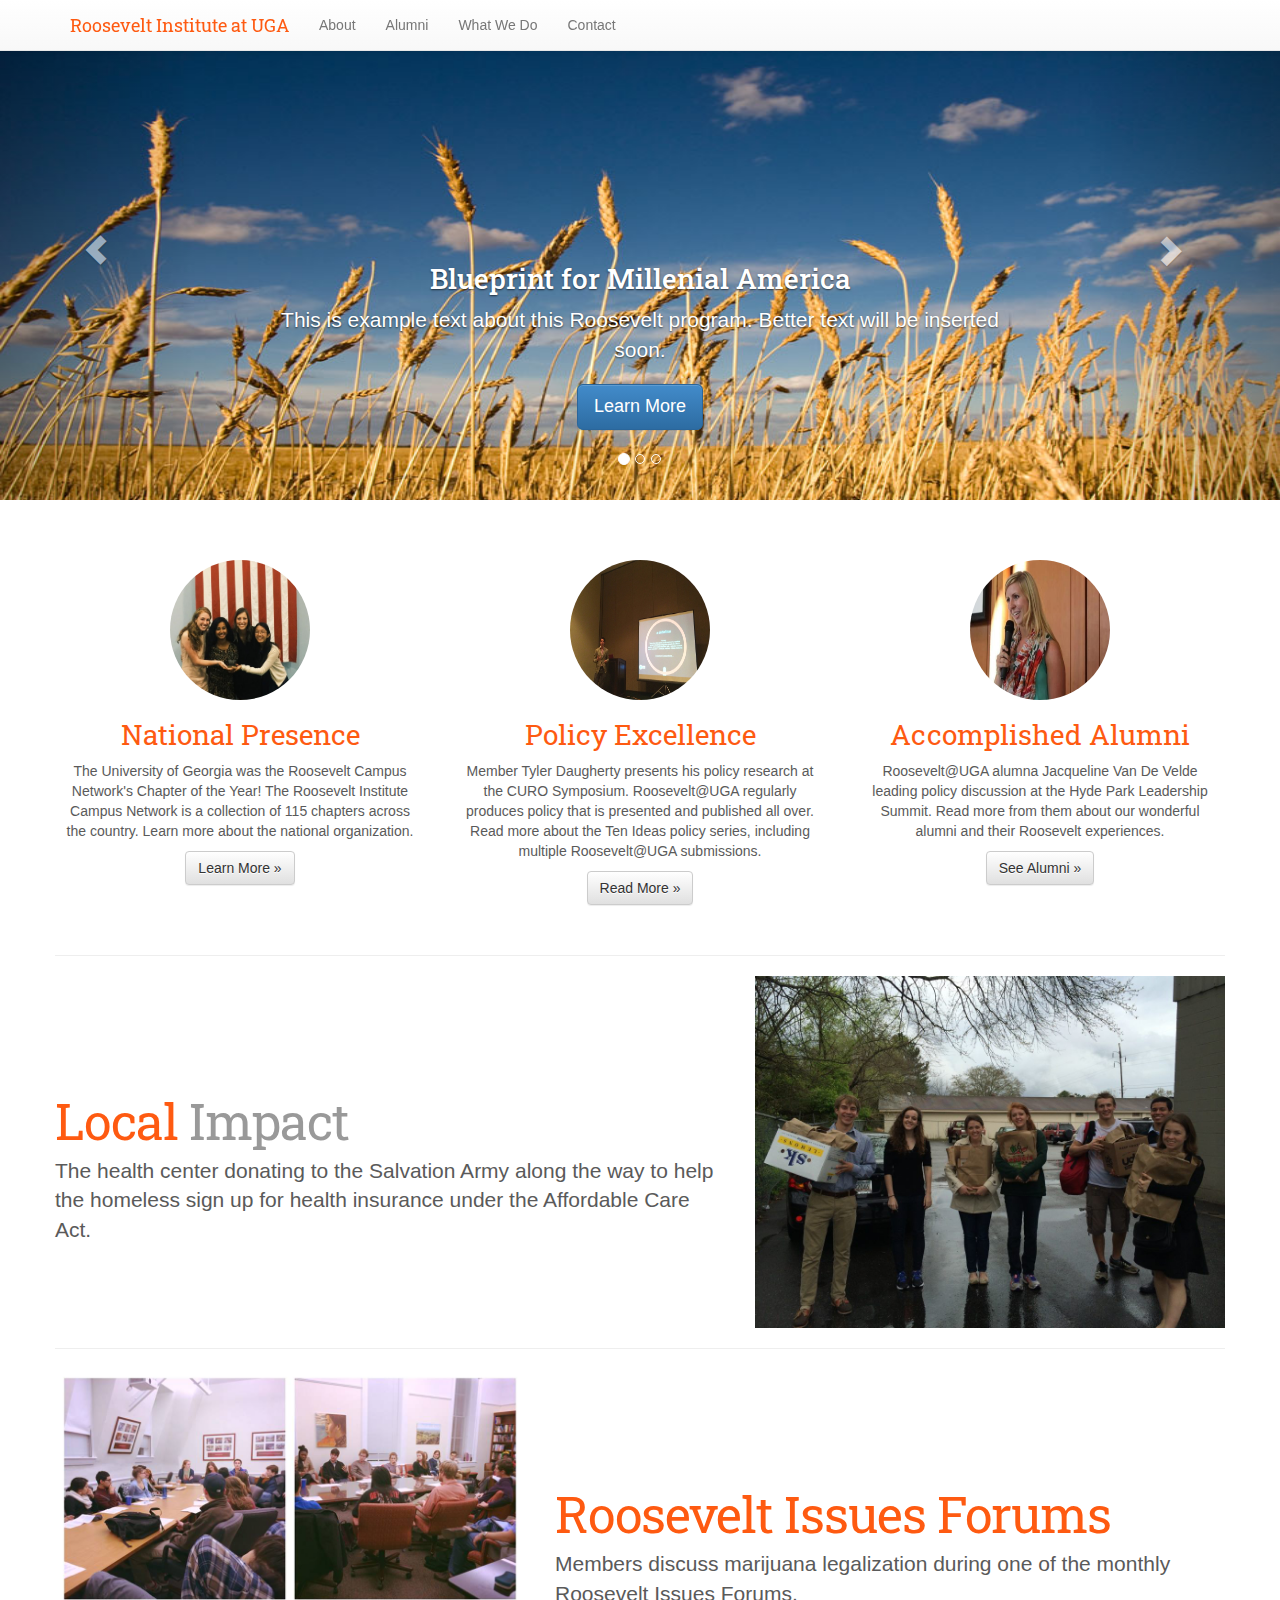
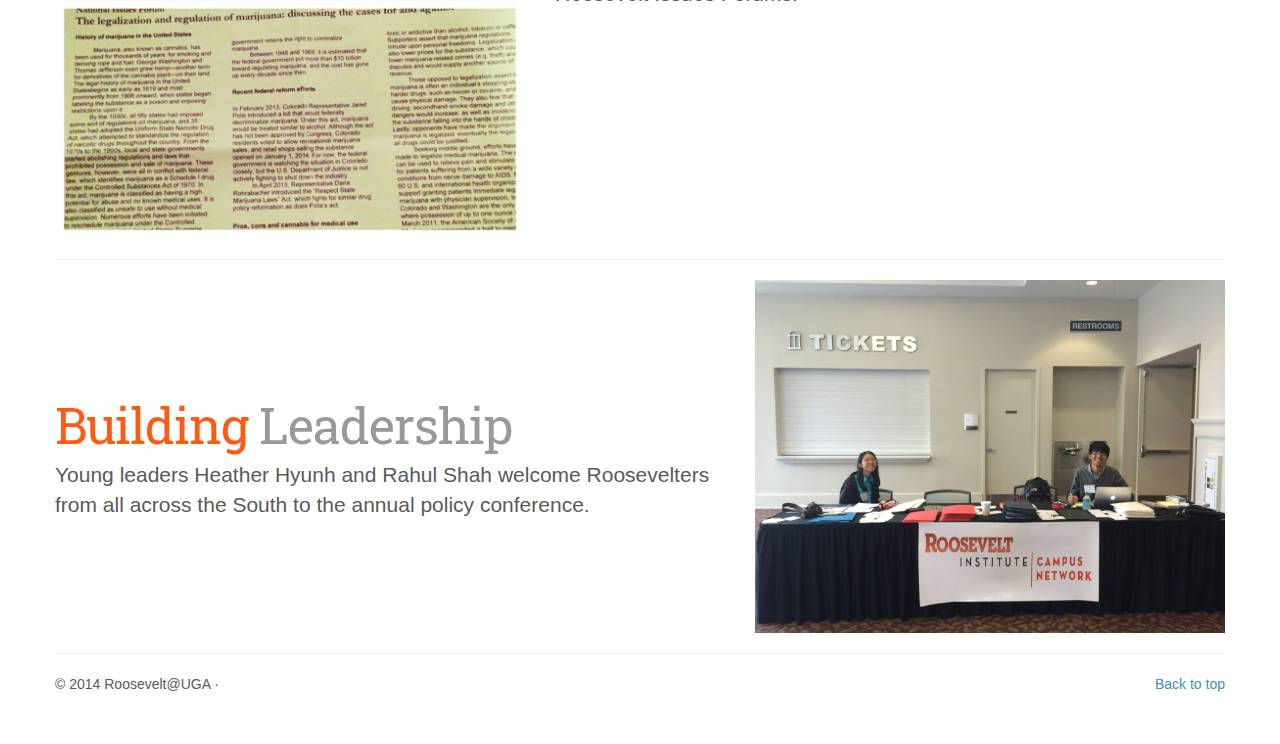
<file: index.html>
<html>
<head>
	<!--Comments look like this-->
	<title>Roosevelt at UGA</title>
	<meta charset="UTF-8">
	<meta name="description" content="Roosevelt at UGA is a student-run policy think tank.">
	<meta name="title" content="Roosevelt at UGA">
	<meta name="keywords" content="Roosevelt at UGA, UGA, Roosevelt, Roosevelt Institute, Roos at UGA, RoosUGA">
	<meta name="author" content="Roosevelt at UGA">
	

	<link rel="stylesheet" href="css/bootstrap.min.css">
	<link rel="stylesheet" href="css/bootstrap-theme.min.css">
	<link rel="stylesheet" href="css/carousel.css">
	<link rel="stylesheet" href="css/normalize.css">
		<link rel="stylesheet" href="css/main.css">
	<script type="text/javascript" src="jquery-1.8.3.min.js"></script>
	<script type="text/javascript" src="jquery-ui-1.9.2.custom.min.js"></script>
	<script type="text/javascript" src="bootstrap.min.js"></script>
	<script type="text/javascript" src="docs.min.js"></script>
</head>
<body>

<!---Navigation
	================================================== -->
	<div class="navbar navbar-default navbar-fixed-top" role="navigation">
      <div class="container">
        <div class="navbar-header">
          <button type="button" class="navbar-toggle" data-toggle="collapse" data-target=".navbar-collapse">
            <span class="sr-only">Toggle navigation</span>
            <span class="icon-bar"></span>
            <span class="icon-bar"></span>
            <span class="icon-bar"></span>
          </button>
          <a class="navbar-brand" href="index.html">Roosevelt Institute at UGA</a>
        </div>
        <div class="navbar-collapse collapse">
          <ul class="nav navbar-nav">
            <li><a href="about.html">About</a></li>
			<li><a href="alumni.html">Alumni</a></li>
            <li><a href="whatwedo.html">What We Do</a></li>
			<li><a href="contact.html">Contact</a></li>
          </ul>
        </div><!--/.nav-collapse -->
      </div>
    </div>

<!-- Carousel
    ================================================== -->
    <div id="myCarousel" class="carousel slide" data-ride="carousel">
      <!-- Indicators -->
      <ol class="carousel-indicators">
        <li data-target="#myCarousel" data-slide-to="0" class="active"></li>
        <li data-target="#myCarousel" data-slide-to="1"></li>
        <li data-target="#myCarousel" data-slide-to="2"></li>
      </ol>
      <div class="carousel-inner">
        <div class="item active">
          <img src="img/wheat_small.jpg" alt="First slide">
          <div class="container">
            <div class="carousel-caption">
              <h4>Blueprint for Millenial America</h4>
              <p>This is example text about this Roosevelt program. Better text will be inserted soon.</p>
              <p><a class="btn btn-lg btn-primary" href="http://www.scribd.com/doc/44487427/Blueprint-for-Millennial-America" role="button">Learn More</a></p>
            </div>
          </div>
        </div>
        <div class="item">
          <img src="img/city_small.jpg" alt="Second slide">
          <div class="container">
            <div class="carousel-caption">
              <h4>Ten Ideas Series</h4>
              <p>Information about Roosevelt's Ten Ideas Series that is published each year.</p>
              <p><a class="btn btn-lg btn-primary" href="http://www.rooseveltcampusnetwork.org/blog/10-ideas-series" role="button">Learn more</a></p>
            </div>
          </div>
        </div>
        <div class="item">
          <img src="img/roosevelt.jpg" alt="Join Roosevelt">
          <div class="container">
            <div class="carousel-caption">
              <h4>Roosevelt Institute at UGA</h4>
              <p>Roosevelt Institute at UGA is a student-run policy think tank that works to affect change in the community by implementing policy and taking action. Interested in joining UGA's Roosevelt Institute Chapter? Click the button below to request information!</p>
              <p><a class="btn btn-lg btn-primary" href="contact.html" role="button">Join Today!</a></p>
            </div>
          </div>
        </div>
      </div>
      <a class="left carousel-control" href="#myCarousel" data-slide="prev"><span class="glyphicon glyphicon-chevron-left"></span></a>
      <a class="right carousel-control" href="#myCarousel" data-slide="next"><span class="glyphicon glyphicon-chevron-right"></span></a>
    </div><!-- /.carousel -->

    <!-- Marketing messaging and featurettes
    ================================================== -->
    <!-- Wrap the rest of the page in another container to center all the content. -->

    <div class="container marketing">

      <!-- Three columns of text below the carousel -->
      <div class="row">
        <div class="col-lg-4">
          <img class="img-circle" src="img/chapofyear2.jpg" width="140px" height="140px" alt="Generic placeholder image">
          <h2>National Presence</h2>
          <p>
		   The University of Georgia was the Roosevelt Campus Network's Chapter of the Year!  The Roosevelt Institute Campus Network is a collection of 115 chapters across the country.  Learn more about the national organization.
		  </p>
          <p><a class="btn btn-default" href="http://www.rooseveltcampusnetwork.org/" role="button">Learn More &raquo;</a></p>
        </div><!-- /.col-lg-4 -->
        <div class="col-lg-4">
          <img class="img-circle" src="img/tenideas.jpg" width="140px" height="140px" alt="Generic placeholder image">
          <h2>Policy Excellence</h2>
          <p>
		  Member Tyler Daugherty presents his policy research at the CURO Symposium. Roosevelt@UGA regularly produces policy that is presented and published all over.  Read more about the Ten Ideas policy series, including multiple Roosevelt@UGA submissions.
		  </p>
          <p><a class="btn btn-default" href="http://www.rooseveltcampusnetwork.org/blog/10-ideas-series" role="button">Read More &raquo;</a></p>
        </div><!-- /.col-lg-4 -->
        <div class="col-lg-4">
          <img class="img-circle" src="img/jacqueline.jpg" width="140px" height="140px" alt="Jacqueline Van De Velde">
          <h2>Accomplished Alumni</h2>
          <p>Roosevelt@UGA alumna Jacqueline Van De Velde leading policy discussion at the Hyde Park Leadership Summit.  Read more from them about our wonderful alumni and their Roosevelt experiences.</p>
          <p><a class="btn btn-default" href="alumni.html" role="button">See Alumni &raquo;</a></p>
        </div><!-- /.col-lg-4 -->
      </div><!-- /.row -->
      <!-- START THE FEATURETTES -->
      <hr class="featurette-divider">

      <div class="row featurette">
        <div class="col-md-7">
          <h2 class="featurette-heading">Local <span class="text-muted">Impact</span></h2>
          <p class="lead">
			The health center donating to the Salvation Army along the way to help the homeless sign up for health insurance under the Affordable Care Act.
		  </p>
        </div>
        <div class="col-md-5">
          <img class="featurette-image img-responsive" width="500px" height="500px" src="img/bridgingthegap.jpg" alt="Generic placeholder image">
        </div>
      </div>

      <hr class="featurette-divider">

      <div class="row featurette">
        <div class="col-md-5">
          <img class="featurette-image img-responsive" width="500px" height="500px" src="img/nif1.jpg" alt="Generic placeholder image">
        </div>
        <div class="col-md-7">
          <h2 class="featurette-heading">Roosevelt Issues Forums</h2>
          <p class="lead">Members discuss marijuana legalization during one of the monthly Roosevelt Issues Forums.</p>
        </div>
      </div>

      <hr class="featurette-divider">

      <div class="row featurette">
        <div class="col-md-7">
          <h2 class="featurette-heading">Building <span class="text-muted">Leadership</span></h2>
          <p class="lead">
		  Young leaders Heather Hyunh and Rahul Shah welcome Roosevelters from all across the South to the annual policy conference.
		  </p>
        </div>
        <div class="col-md-5">
          <img class="featurette-image img-responsive" width="500px" height="500px" src="img/rahulandheather.jpg" alt="Generic placeholder image">
        </div>
      </div>

      <hr class="featurette-divider">

      <!-- /END THE FEATURETTES -->


      <!-- FOOTER -->
      <footer>
        <p class="pull-right"><a href="#">Back to top</a></p>
        <p>&copy; 2014 Roosevelt@UGA &middot;</p>
      </footer>

    </div><!-- /.container -->
	
</body>
</html>
</file>
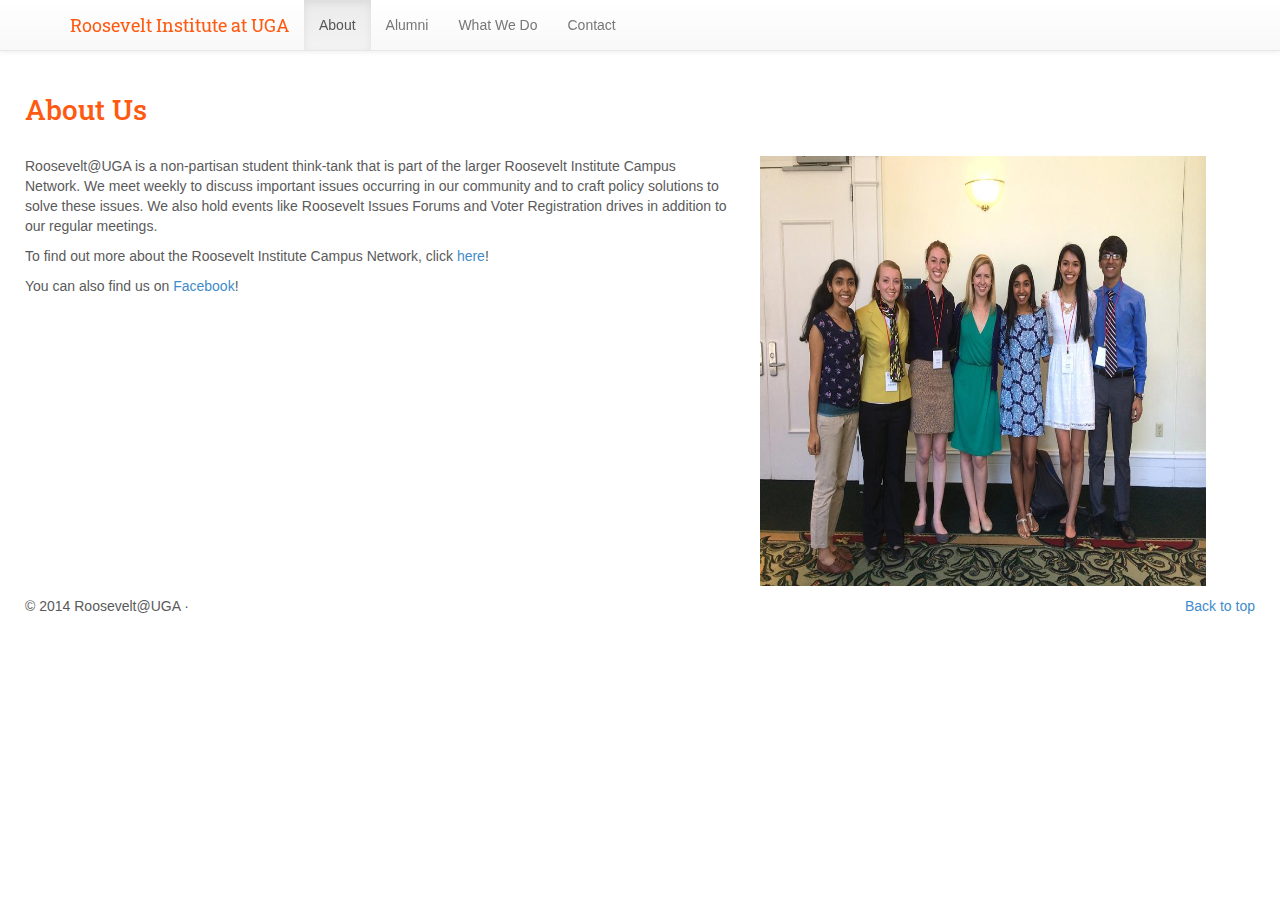
<file: about.html>
<html>
<head>
	<!--Comments look like this-->
	<title>Roosevelt at UGA</title>
	<meta charset="UTF-8">
	<link rel="stylesheet" href="css/bootstrap.min.css">
	<link rel="stylesheet" href="css/bootstrap-theme.min.css">
	<link rel="stylesheet" href="css/carousel.css">
	<link rel="stylesheet" href="css/normalize.css">
	<link rel="stylesheet" href="css/main.css">
	<script type="text/javascript" src="jquery-1.8.3.min.js"></script>
	<script type="text/javascript" src="jquery-ui-1.9.2.custom.min.js"></script>
	<script type="text/javascript" src="bootstrap.min.js"></script>
	<script type="text/javascript" src="docs.min.js"></script>
</head>
<body>

<!---Navigation
	================================================== -->
	<div class="navbar navbar-default navbar-fixed-top" role="navigation">
      <div class="container">
        <div class="navbar-header">
          <button type="button" class="navbar-toggle" data-toggle="collapse" data-target=".navbar-collapse">
            <span class="sr-only">Toggle navigation</span>
            <span class="icon-bar"></span>
            <span class="icon-bar"></span>
            <span class="icon-bar"></span>
          </button>
          <a class="navbar-brand" href="index.html">Roosevelt Institute at UGA</a>
        </div>
        <div class="navbar-collapse collapse">
          <ul class="nav navbar-nav">
            <li class="active"><a href="about.html">About</a></li>
			<li><a href="alumni.html">Alumni</a></li>
            <li><a href="whatwedo.html">What We Do</a></li>
			<li><a href="contact.html">Contact</a></li>
          </ul>
        </div><!--/.nav-collapse -->
      </div>
    </div>

    <!-- Marketing messaging and featurettes
    ================================================== -->
    <!-- Wrap the rest of the page in another container to center all the content. -->

    <div class="container2 marketing2">

      <!-- Three columns of text below the carousel -->
      <div class="row">
			<div class="col-xs-12" id="intro">
			<h2>About Us</h2>
			</div>
			<div class="col-xs-7">
			Roosevelt@UGA is a non-partisan student think-tank that is part of the larger Roosevelt Institute Campus Network. We meet weekly to discuss important issues occurring in our community and to craft policy solutions to solve these issues. We also hold events like Roosevelt Issues Forums and Voter Registration drives in addition to our regular meetings.
			<p></p>
			To find out more about the Roosevelt Institute Campus Network, click <a href="http://www.rooseveltcampusnetwork.org/about-us">here</a>!
			<p><p>
			You can also find us on <a href="https://www.facebook.com/pages/Roosevelt-at-UGA/80691429769">Facebook</a>!
			</div>
			<div class="col-xs-5">
			<img src="img/roos.jpg" width="90%" height="50%">
			</div>
      </div><!-- /.row -->


      <!-- FOOTER -->
      <footer>
        <p class="pull-right"><a href="#">Back to top</a></p>
        <p>&copy; 2014 Roosevelt@UGA &middot; </p>
      </footer>

    </div><!-- /.container -->
	
</body>
</html>
</file>
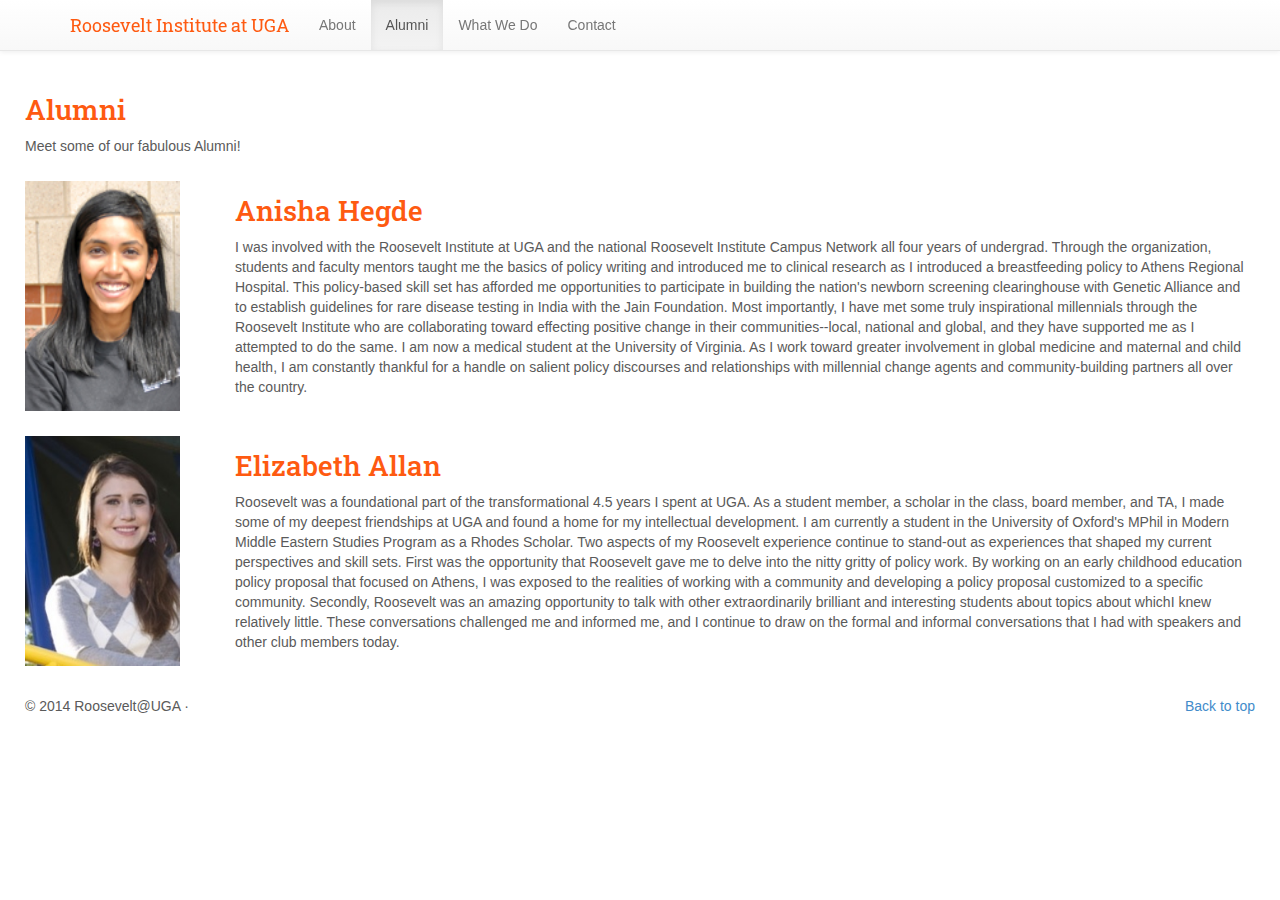
<file: alumni.html>
<html>
<head>
	<!--Comments look like this-->
	<title>Roosevelt at UGA</title>
	<meta charset="UTF-8">

	<link rel="stylesheet" href="css/bootstrap.min.css">
	<link rel="stylesheet" href="css/bootstrap-theme.min.css">
	<link rel="stylesheet" href="css/carousel.css">
	<link rel="stylesheet" href="css/normalize.css">
		<link rel="stylesheet" href="css/main.css">
	<script type="text/javascript" src="jquery-1.8.3.min.js"></script>
	<script type="text/javascript" src="jquery-ui-1.9.2.custom.min.js"></script>
	<script type="text/javascript" src="bootstrap.min.js"></script>
	<script type="text/javascript" src="docs.min.js"></script>
</head>
<body>

<!---Navigation
	================================================== -->
	<div class="navbar navbar-default navbar-fixed-top" role="navigation">
      <div class="container">
        <div class="navbar-header">
          <button type="button" class="navbar-toggle" data-toggle="collapse" data-target=".navbar-collapse">
            <span class="sr-only">Toggle navigation</span>
            <span class="icon-bar"></span>
            <span class="icon-bar"></span>
            <span class="icon-bar"></span>
          </button>
          <a class="navbar-brand" href="index.html">Roosevelt Institute at UGA</a>
        </div>
        <div class="navbar-collapse collapse">
          <ul class="nav navbar-nav">
            <li><a href="about.html">About</a></li>
			<li class="active"><a href="alumni.html">Alumni</a></li>
            <li><a href="whatwedo.html">What We Do</a></li>
			<li><a href="contact.html">Contact</a></li>
          </ul>
        </div><!--/.nav-collapse -->
      </div>
    </div>

    <!-- Marketing messaging and featurettes
    ================================================== -->
    <!-- Wrap the rest of the page in another container to center all the content. -->

    <div class="container2 marketing2">

      <!-- Three columns of text below the carousel -->
      <div class="row">
			<div class="col-xs-12" id="intro">
			<h2>Alumni</h2>
			<p></p>
			Meet some of our fabulous Alumni!
			</div>
			      </div>
			<div class="row">
			<div class="col-xs-2" id="portrait">
				<img src="img/hegde_uga.jpg" width="155px" height="230px">
			</div>
			<div class="col-xs-10" id="bio">
				<h2>Anisha Hegde</h2><p></p>
				I was involved with the Roosevelt Institute at UGA and the national Roosevelt Institute Campus Network all four years of undergrad. Through the organization, students and faculty mentors taught me the basics of policy writing and introduced me to clinical research as I introduced a breastfeeding policy to Athens Regional Hospital. This policy-based skill set has afforded me opportunities to participate in building the nation's newborn screening clearinghouse with Genetic Alliance and to establish guidelines for rare disease testing in India with the Jain Foundation. Most importantly, I have met some truly inspirational millennials through the Roosevelt Institute who are collaborating toward effecting positive change in their communities--local, national and global, and they have supported me as I attempted to do the same. I am now a medical student at the University of Virginia. As I work toward greater involvement in global medicine and maternal and child health, I am constantly thankful for a handle on salient policy discourses and relationships with millennial change agents and community-building partners all over the country.
			</div>
			</div>
			<div class="row">
			<div class="col-xs-2" id="portrait">
				<img src="img/elizabeth.jpg" width="155px" height="230px">
			</div>
			<div class="col-xs-10" id="bio">
				<h2>Elizabeth Allan</h2><p></p>
				Roosevelt was a foundational part of the transformational 4.5 years I spent at UGA. As a student member, a scholar in the class, board member, and TA, I made some of my deepest friendships at UGA and found a home for my intellectual development. I am currently a student in the University of Oxford's MPhil in Modern Middle Eastern Studies Program as a Rhodes Scholar. Two aspects of my Roosevelt experience continue to stand-out as experiences that shaped my current perspectives and skill sets. First was the opportunity that Roosevelt gave me to delve into the nitty gritty of policy work. By working on an early childhood education policy proposal that focused on Athens, I was exposed to the realities of working with a community and developing a policy proposal customized to a specific community. Secondly, Roosevelt was an amazing opportunity to talk with other extraordinarily brilliant and interesting students about topics about whichI knew relatively little. These conversations challenged me and informed me, and I continue to draw on the formal and informal conversations that I had with speakers and other club members today. 
			</div>
			</div>

<!-- /.row -->


      <!-- FOOTER -->
      <footer>
        <p class="pull-right"><a href="#">Back to top</a></p>
        <p>&copy; 2014 Roosevelt@UGA &middot; </p>
      </footer>

    </div><!-- /.container -->
	
</body>
</html>
</file>
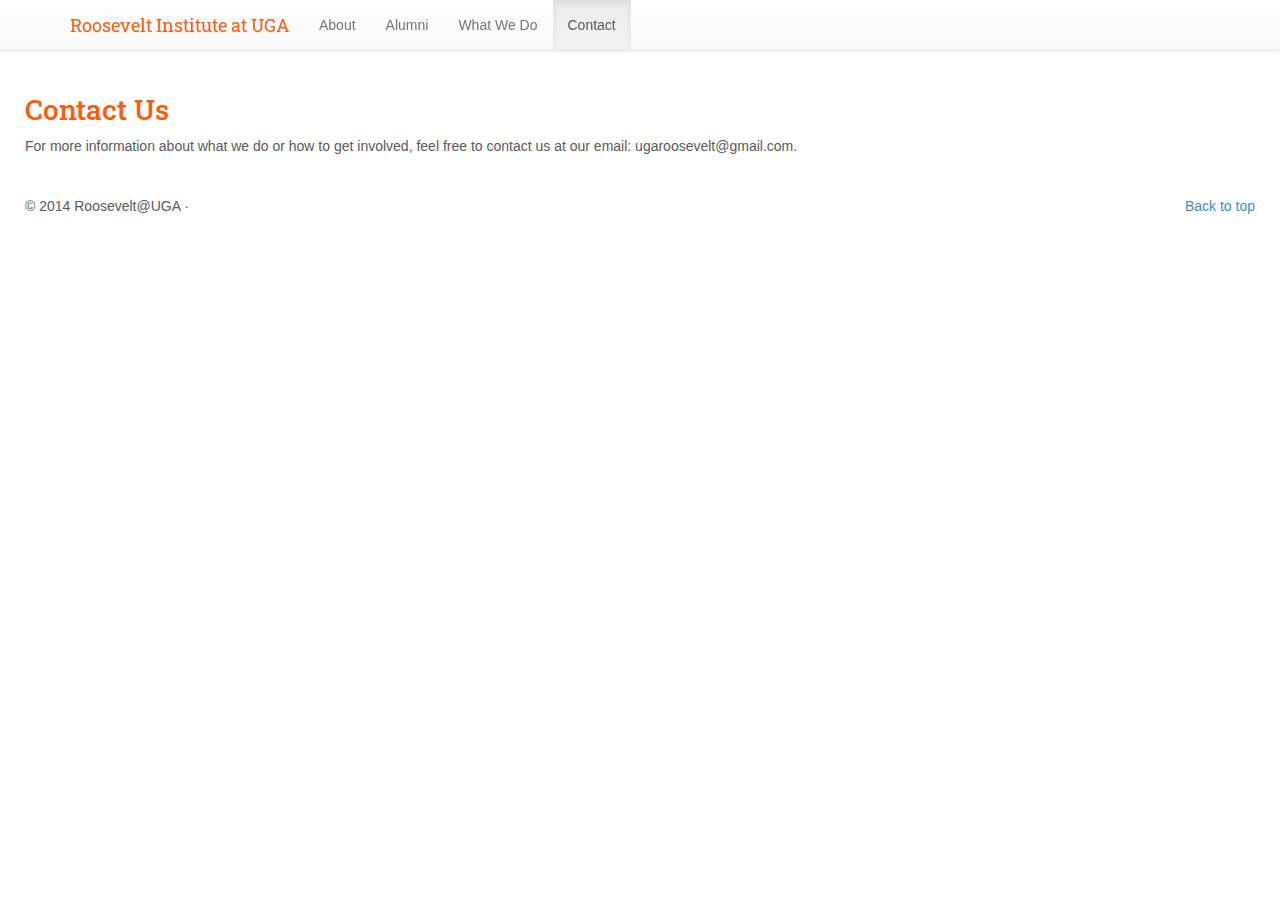
<file: contact.html>
<html>
<head>
	<!--Comments look like this-->
	<title>Roosevelt at UGA</title>
	<meta charset="UTF-8">
	<link rel="stylesheet" href="css/bootstrap.min.css">
	<link rel="stylesheet" href="css/bootstrap-theme.min.css">
	<link rel="stylesheet" href="css/carousel.css">
	<link rel="stylesheet" href="css/normalize.css">
	<link rel="stylesheet" href="css/main.css">
	<script type="text/javascript" src="jquery-1.8.3.min.js"></script>
	<script type="text/javascript" src="jquery-ui-1.9.2.custom.min.js"></script>
	<script type="text/javascript" src="bootstrap.min.js"></script>
	<script type="text/javascript" src="docs.min.js"></script>
</head>
<body>

<!---Navigation
	================================================== -->
	<div class="navbar navbar-default navbar-fixed-top" role="navigation">
      <div class="container">
        <div class="navbar-header">
          <button type="button" class="navbar-toggle" data-toggle="collapse" data-target=".navbar-collapse">
            <span class="sr-only">Toggle navigation</span>
            <span class="icon-bar"></span>
            <span class="icon-bar"></span>
            <span class="icon-bar"></span>
          </button>
          <a class="navbar-brand" href="index.html">Roosevelt Institute at UGA</a>
        </div>
        <div class="navbar-collapse collapse">
          <ul class="nav navbar-nav">
            <li><a href="about.html">About</a></li>
			<li><a href="alumni.html">Alumni</a></li>
            <li><a href="whatwedo.html">What We Do</a></li>
			<li class="active"><a href="contact.html">Contact</a></li>
          </ul>
        </div><!--/.nav-collapse -->
      </div>
    </div>

    <!-- Marketing messaging and featurettes
    ================================================== -->
    <!-- Wrap the rest of the page in another container to center all the content. -->

    <div class="container2 marketing2">

      <!-- Three columns of text below the carousel -->
      <div class="row">
			<div class="col-xs-12" id="intro">
			<h2>Contact Us</h2>
			<p>For more information about what we do or how to get involved, feel free to contact us at our email: ugaroosevelt@gmail.com.</p>
			</div>
      </div><!-- /.row -->


      <!-- FOOTER -->
      <footer>
        <p class="pull-right"><a href="#">Back to top</a></p>
        <p>&copy; 2014 Roosevelt@UGA &middot;</p>
      </footer>

    </div><!-- /.container -->
	
</body>
</html>
</file>
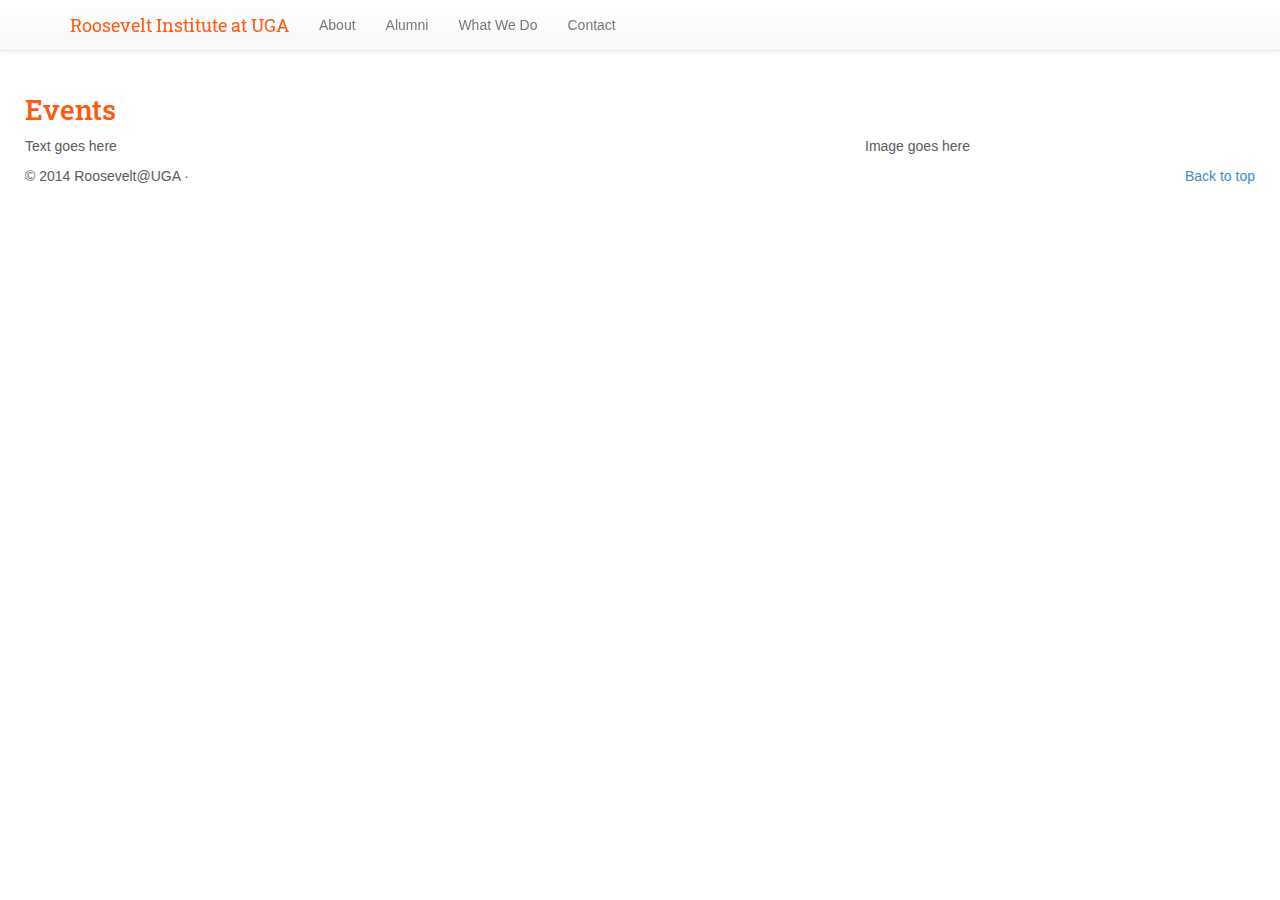
<file: events.html>
<html>
<head>
	<!--Comments look like this-->
	<title>Roosevelt at UGA</title>
	<meta charset="UTF-8">
	<link rel="stylesheet" href="css/bootstrap.min.css">
	<link rel="stylesheet" href="css/bootstrap-theme.min.css">
	<link rel="stylesheet" href="css/carousel.css">
	<link rel="stylesheet" href="css/normalize.css">
	<link rel="stylesheet" href="css/main.css">
	<script type="text/javascript" src="jquery-1.8.3.min.js"></script>
	<script type="text/javascript" src="jquery-ui-1.9.2.custom.min.js"></script>
	<script type="text/javascript" src="bootstrap.min.js"></script>
	<script type="text/javascript" src="docs.min.js"></script>
</head>
<body>

<!---Navigation
	================================================== -->
	<div class="navbar navbar-default navbar-fixed-top" role="navigation">
      <div class="container">
        <div class="navbar-header">
          <button type="button" class="navbar-toggle" data-toggle="collapse" data-target=".navbar-collapse">
            <span class="sr-only">Toggle navigation</span>
            <span class="icon-bar"></span>
            <span class="icon-bar"></span>
            <span class="icon-bar"></span>
          </button>
          <a class="navbar-brand" href="index.html">Roosevelt Institute at UGA</a>
        </div>
        <div class="navbar-collapse collapse">
          <ul class="nav navbar-nav">
            <li><a href="about.html">About</a></li>
			<li><a href="alumni.html">Alumni</a></li>
            <li><a href="whatwedo.html">What We Do</a></li>
			<li><a href="contact.html">Contact</a></li>
          </ul>
        </div><!--/.nav-collapse -->
      </div>
    </div>

    <!-- Marketing messaging and featurettes
    ================================================== -->
    <!-- Wrap the rest of the page in another container to center all the content. -->

    <div class="container2 marketing2">

      <!-- Three columns of text below the carousel -->
      <div class="row">
			<div class="col-xs-12">
			<h2>Events</h2>
			</div>
			<div class="col-xs-8">
			Text goes here
			</div>
			<div class="col-xs-4">
			Image goes here
			</div>
      </div><!-- /.row -->


      <!-- FOOTER -->
      <footer>
        <p class="pull-right"><a href="#">Back to top</a></p>
        <p>&copy; 2014 Roosevelt@UGA &middot; </p>
      </footer>

    </div><!-- /.container -->
	
</body>
</html>
</file>
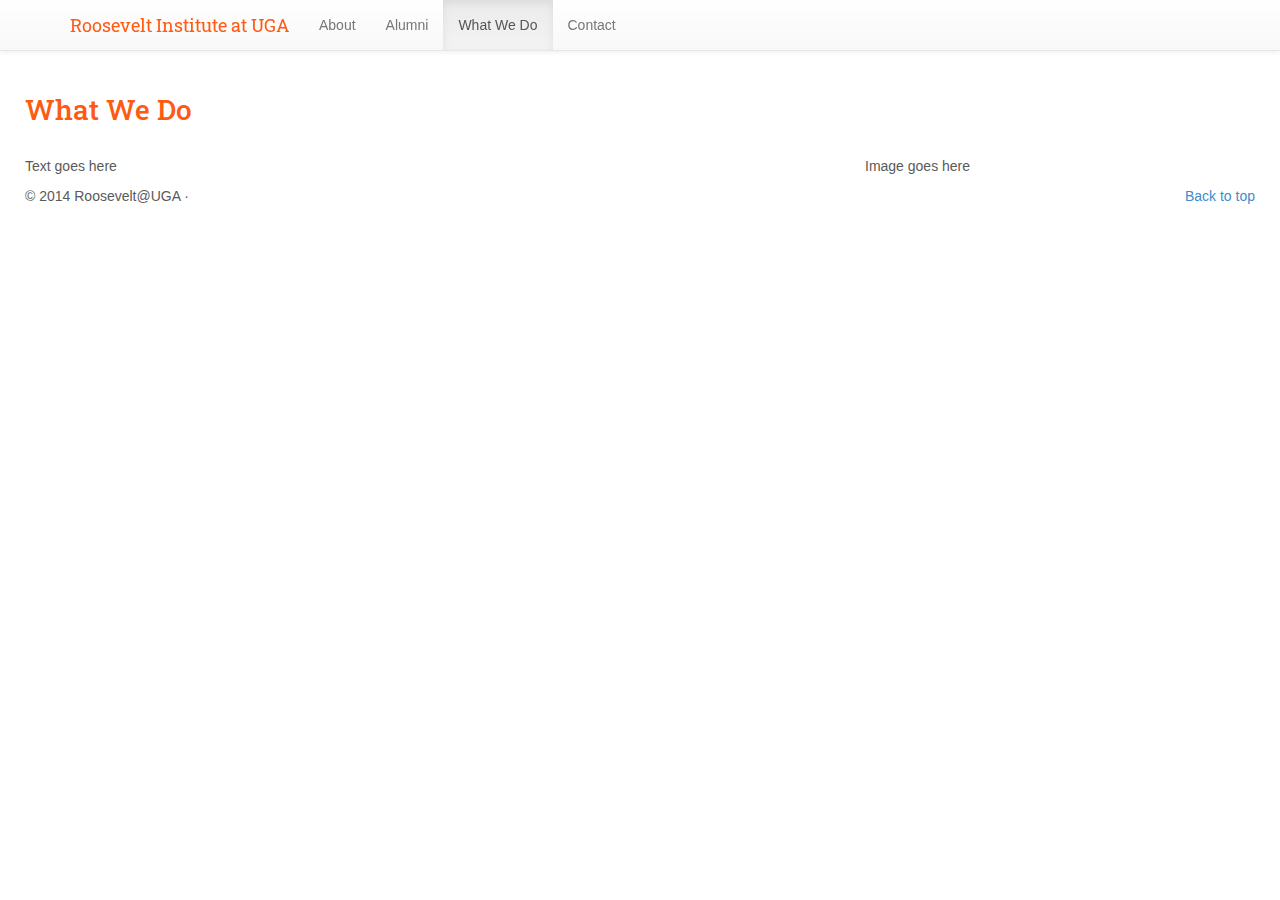
<file: whatwedo.html>
<html>
<head>
	<!--Comments look like this-->
	<title>Roosevelt at UGA</title>
	<meta charset="UTF-8">
	<link rel="stylesheet" href="css/bootstrap.min.css">
	<link rel="stylesheet" href="css/bootstrap-theme.min.css">
	<link rel="stylesheet" href="css/carousel.css">
	<link rel="stylesheet" href="css/normalize.css">
	<link rel="stylesheet" href="css/main.css">
	<script type="text/javascript" src="jquery-1.8.3.min.js"></script>
	<script type="text/javascript" src="jquery-ui-1.9.2.custom.min.js"></script>
	<script type="text/javascript" src="bootstrap.min.js"></script>
	<script type="text/javascript" src="docs.min.js"></script>
</head>
<body>

<!---Navigation
	================================================== -->
	<div class="navbar navbar-default navbar-fixed-top" role="navigation">
      <div class="container">
        <div class="navbar-header">
          <button type="button" class="navbar-toggle" data-toggle="collapse" data-target=".navbar-collapse">
            <span class="sr-only">Toggle navigation</span>
            <span class="icon-bar"></span>
            <span class="icon-bar"></span>
            <span class="icon-bar"></span>
          </button>
          <a class="navbar-brand" href="index.html">Roosevelt Institute at UGA</a>
        </div>
        <div class="navbar-collapse collapse">
          <ul class="nav navbar-nav">
            <li><a href="about.html">About</a></li>
			<li><a href="alumni.html">Alumni</a></li>
            <li class="active"><a href="whatwedo.html">What We Do</a></li>
			<li><a href="contact.html">Contact</a></li>
          </ul>
        </div><!--/.nav-collapse -->
      </div>
    </div>

    <!-- Marketing messaging and featurettes
    ================================================== -->
    <!-- Wrap the rest of the page in another container to center all the content. -->

    <div class="container2 marketing2">

      <!-- Three columns of text below the carousel -->
      <div class="row">
			<div class="col-xs-12" id="intro">
			<h2>What We Do</h2>
			</div>
			<div class="col-xs-8">
			Text goes here
			</div>
			<div class="col-xs-4">
			Image goes here
			</div>
      </div><!-- /.row -->


      <!-- FOOTER -->
      <footer>
        <p class="pull-right"><a href="#">Back to top</a></p>
        <p>&copy; 2014 Roosevelt@UGA &middot;</p>
      </footer>

    </div><!-- /.container -->
	
</body>
</html>
</file>
<file: css/carousel.css>
/* GLOBAL STYLES
-------------------------------------------------- */
/* Padding below the footer and lighter body text */

body {
  padding-bottom: 40px;
  color: #5a5a5a;
}



/* CUSTOMIZE THE NAVBAR
-------------------------------------------------- */

/* Special class on .container surrounding .navbar, used for positioning it into place. */
.navbar-wrapper {
  position: absolute;
  top: 0;
  right: 0;
  left: 0;
  z-index: 20;
}

/* Flip around the padding for proper display in narrow viewports */
.navbar-wrapper .container {
  padding-right: 0;
  padding-left: 0;
}
.navbar-wrapper .navbar {
  padding-right: 15px;
  padding-left: 15px;
}


/* CUSTOMIZE THE CAROUSEL
-------------------------------------------------- */

/* Carousel base class */
.carousel {
  height: 500px;
  margin-bottom: 60px;
}
/* Since positioning the image, we need to help out the caption */
.carousel-caption {
  z-index: 10;
}

/* Declare heights because of positioning of img element */
.carousel .item {
  height: 500px;
  background-color: #777;
}
.carousel-inner > .item > img {
  position: absolute;
  top: 0;
  left: 0;
  min-width: 100%;
  height: 600px;
}



/* MARKETING CONTENT
-------------------------------------------------- */

/* Pad the edges of the mobile views a bit */
.marketing {
  padding-right: 15px;
  padding-left: 15px;
}

/* Center align the text within the three columns below the carousel */
.marketing .col-lg-4 {
  margin-bottom: 20px;
  text-align: center;
}
.marketing h2 {
  font-weight: normal;
}
.marketing .col-lg-4 p {
  margin-right: 10px;
  margin-left: 10px;
}


/* Featurettes
------------------------- */

.featurette-divider {
  margin: 80px 0; /* Space out the Bootstrap <hr> more */
}

/* Thin out the marketing headings */
.featurette-heading {
  font-weight: 300;
  line-height: 1;
  letter-spacing: -1px;
}



/* RESPONSIVE CSS
-------------------------------------------------- */

@media (min-width: 768px) {

  /* Remove the edge padding needed for mobile */
  .marketing {
    padding-right: 0;
    padding-left: 0;
  }

  /* Navbar positioning foo */
  .navbar-wrapper {
    margin-top: 20px;
  }
  .navbar-wrapper .container {
    padding-right: 15px;
    padding-left:  15px;
  }
  .navbar-wrapper .navbar {
    padding-right: 0;
    padding-left:  0;
  }

  /* The navbar becomes detached from the top, so we round the corners */
  .navbar-wrapper .navbar {
    border-radius: 4px;
  }

  /* Bump up size of carousel content */
  .carousel-caption p {
    margin-bottom: 20px;
    font-size: 21px;
    line-height: 1.4;
  }

  .featurette-heading {
    font-size: 50px;
  }
}

@media (min-width: 992px) {
  .featurette-heading {
    margin-top: 120px;
  }
}
</file>
<file: css/main.css>
/*
CSS for Roosevelt Institute at UGA page
Created by: Heather Huynh
*/

/* Import */
@import url(http://fonts.googleapis.com/css?family=Droid+Sans|Roboto+Slab:700);

/* Text Styles */
h1 {
	color: #fe5a11;
	font-family: 'Roboto Slab', serif;
}

h2 {
	color: #fe5a11;
	font-family: 'Roboto Slab', serif;
	font-size: 200%;
}

h3 {
	color: #000000;
	font-family: 'Droid Sans', sans-serif;
	font-weight: lighter;
}

h4 {
	color: #ffffff;
	font-family: 'Roboto Slab', serif;
	font-size: 200%;
}

.marketing2 {
	margin: 75px 25px 0px 25px;
}

.featurette-divider {
	margin-top: 20px;
	margin-bottom: 20px;
}

#portrait {
	margin-top: 5px;
	margin-bottom:20px;
}

footer {
	margin-top:10px;
}

#intro, #bio {
	margin-bottom:20px;
}
</file>
